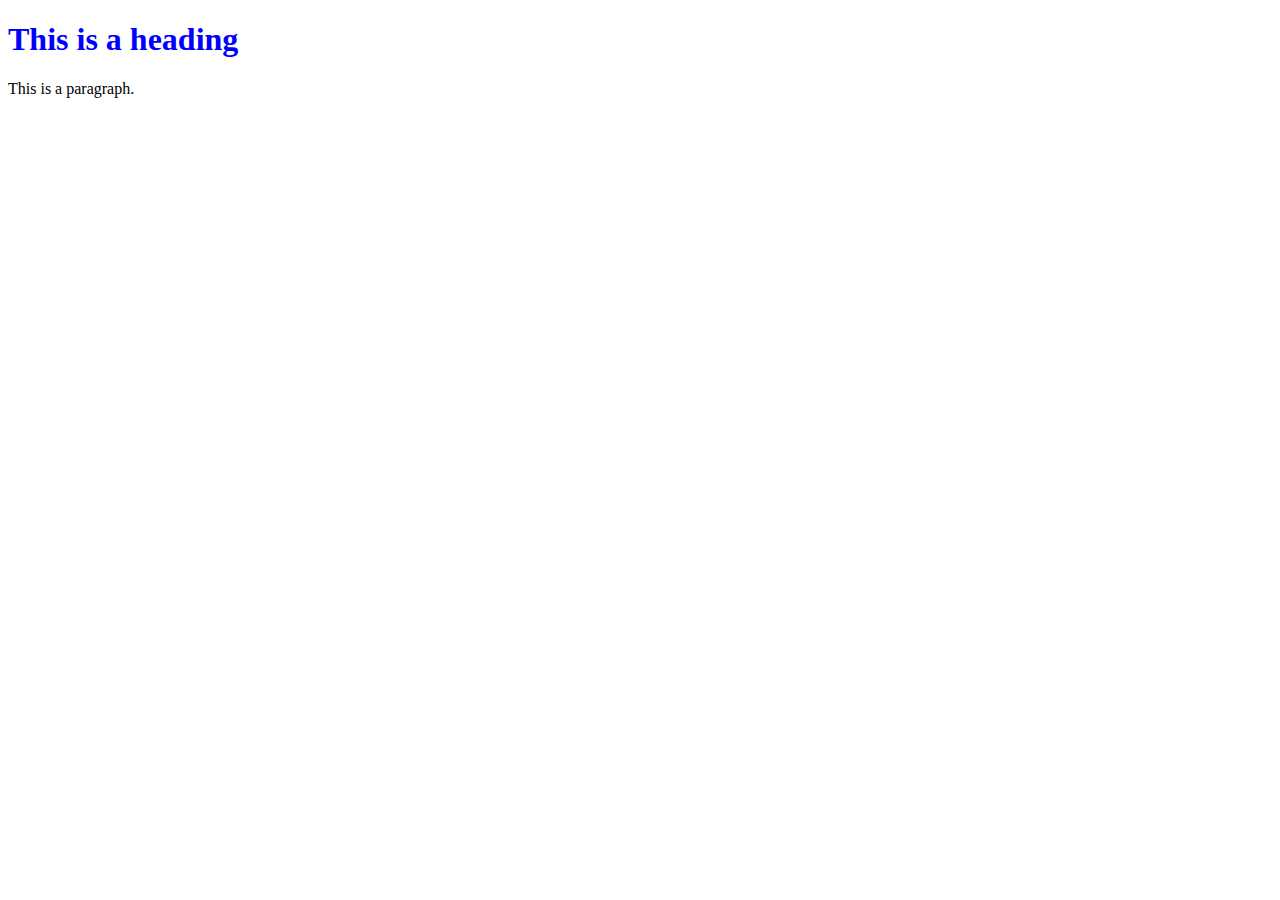
<file: VolumeCS_TheIA/Product/index.html>
<!DOCTYPE html>
<html>
<title>Raks Lunch Planner</title>
<link rel="stylesheet" href="style.css">
<link rel="javascript" href="scripts.js">
<body>

<h1>This is a heading</h1>
<p>This is a paragraph.</p>

</body>
</html>
</file>
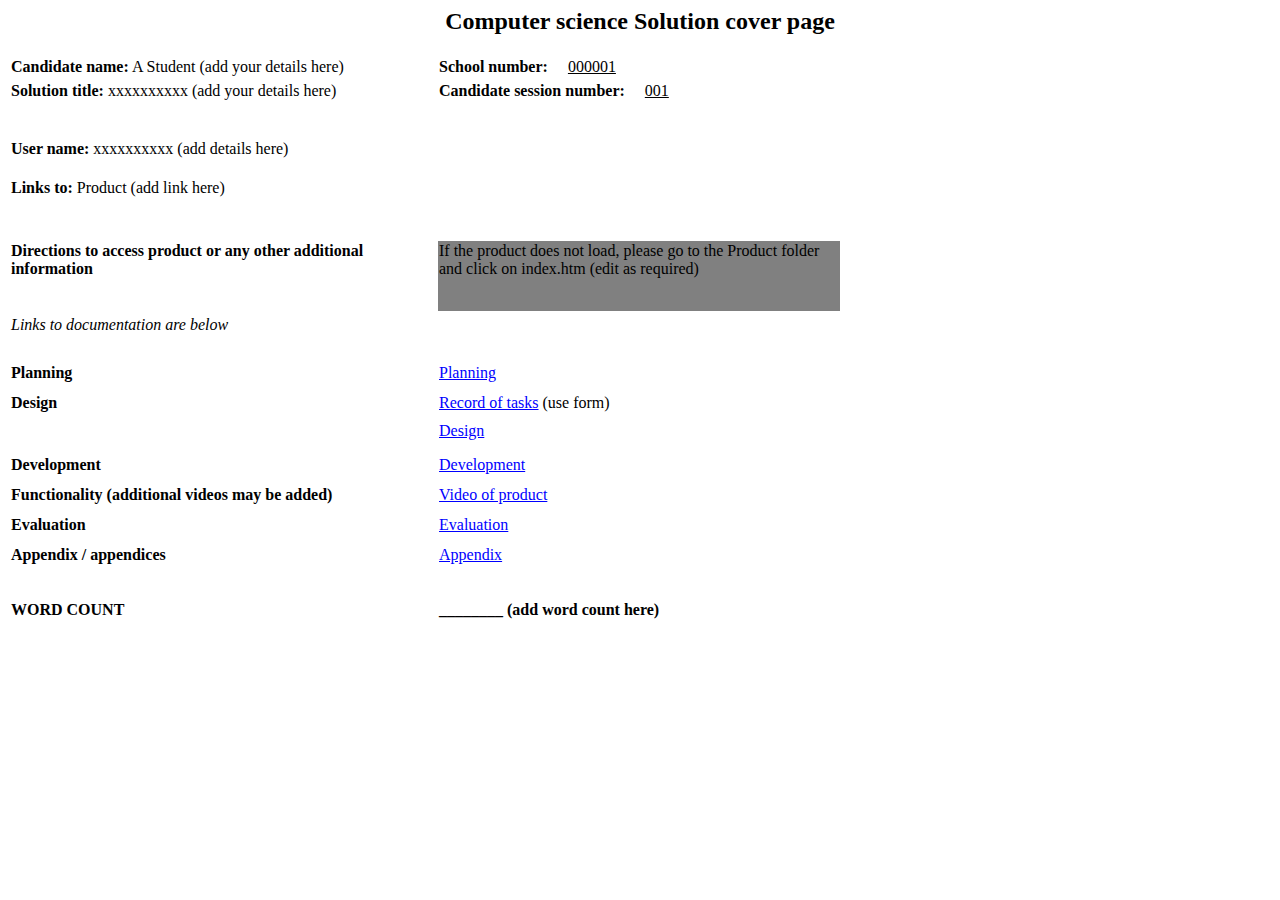
<file: CSIA/cover_page.htm>
<html>

<head>

<title>Computer science Solution cover page</title>

</head>

<body lang=EN-GB link=blue vlink=purple>

<h2 align=center style='text-align:center'><span>Computer science Solution cover page</span></h2>

<table>
<tr>
<td width=320 colspan=2><p><b>Candidate name:</b> A Student (add your details here)</p></td>
<td width=400><p><b>School number:&nbsp &nbsp &nbsp</b><u>000001</u></p></td>
<td width=200></td>
<tr>

<tr>
<td width=320 colspan=2><p><b>Solution title:</b> xxxxxxxxxx (add your details here)</p></td>
<td width=400><p><b>Candidate session number:&nbsp &nbsp &nbsp</b><u>001</u></p></td>
<td width=200></td>
<tr>

<tr height = '30'>
<td width=320 colspan=2></p></td>
<td width=400></td>
<td width=200></td>
<tr>

<tr>
<td width=320 colspan=2><p><b>User name:</b> xxxxxxxxxx (add details here)</p></td>
<td width=400></td>
<td width=200></td>
<tr>



<tr>
<td width=320 height=50 colspan=2><p><b>Links to:</b> Product (add link here)</p></td>
<td width=400></td>
<td width=200></td>
<tr>

<tr height=20>
<td width=100></td>
<td width=220></td>
<td width=400></td>
<td width=200></td>
<tr>

<tr>
<td width=320 height=50 colspan=2 valign='top'><p><b>Directions to access product or any other additional information</b></p></td>
<td width=400 height=70 bgcolor="gray" valign='top'><p> </p>If the product does not load, please go to the Product folder and click on index.htm (edit as required)</td>
<td width=200></td>
<tr>

<tr>
<td width=320 colspan=2><p><i>Links to documentation are below</i></p></td>
<td width=400></td>
<td width=200></td>
<tr>

<tr height=20>
<td width=100></td>
<td width=220></td>
<td width=400></td>
<td width=200></td>
<tr>

<tr>
<td width=320 colspan=2><p><b>Planning</b></p></td>
<td width=400><a href="Documentation/Crit_A_Planning.pdf">Planning</a></td>
<td width=200></td>
<tr>

<tr>
<td width=100></td>
<td width=220></td>
<td width=400></td>
<td width=200></td>
<tr>

<tr>
<td width=320 colspan=2><p><b>Design</b></p></td>
<td width=400><a href="Documentation/Crit_B_Record_of_tasks.pdf">Record of tasks</a> (use form)</td><tr>
<td width=200></td>
<tr>

<tr>
<td width=320 colspan=2><p><b></b></p></td>
<td width=400><a href="Documentation/Crit_B_Design.pdf">Design</a></td><tr>
<td width=200></td>
<tr>


<tr>
<td width=100></td>
<td width=220></td>
<td width=400></td>
<td width=200></td>
<tr>

<tr>
<td width=320 colspan=2><p><b>Development</b></p></td>
<td width=400><a href="Documentation/Crit_C_Development.pdf">Development</a></td>
<td width=200></td>
<tr>

<tr>
<td width=100></td>
<td width=220></td>
<td width=400></td>
<td width=200></td>
<tr>

<tr>
<td width=320 colspan=2><p><b>Functionality (additional videos may be added)</b></p></td>
<td width=400><a href="Documentation/Crit_D_Video.avi">Video of product</a></td>
<td width=200></td>
<tr>


<tr>
<td width=100></td>
<td width=220></td>
<td width=400></td>
<td width=200></td>
<tr>

<tr>
<td width=320 colspan=2><p><b>Evaluation</b></p></td>
<td width=400><a href="Documentation/Crit_D_Evaluation.pdf">Evaluation</a></td>
<td width=200></td>
<tr>

<tr>
<td width=100></td>
<td width=220></td>
<td width=400></td>
<td width=200></td>
<tr>

<tr>
<td width=320 colspan=2><p><b>Appendix / appendices</b></p></td>
<td width=400><a href="Documentation/Appendix.pdf">Appendix</a></td>
<td width=200></td>
<tr>

<tr>
<td width=100></td>
<td width=220></td>
<td width=400></td>
<td width=200></td>
<tr>

<tr>
<td width=320 colspan=2 height='70'><p><b>WORD COUNT</b></p></td>
<td width=400><p><b>________ (add word count here)</b></p></td>
<td width=200></td>
<tr>


</body>

</html>
</file>
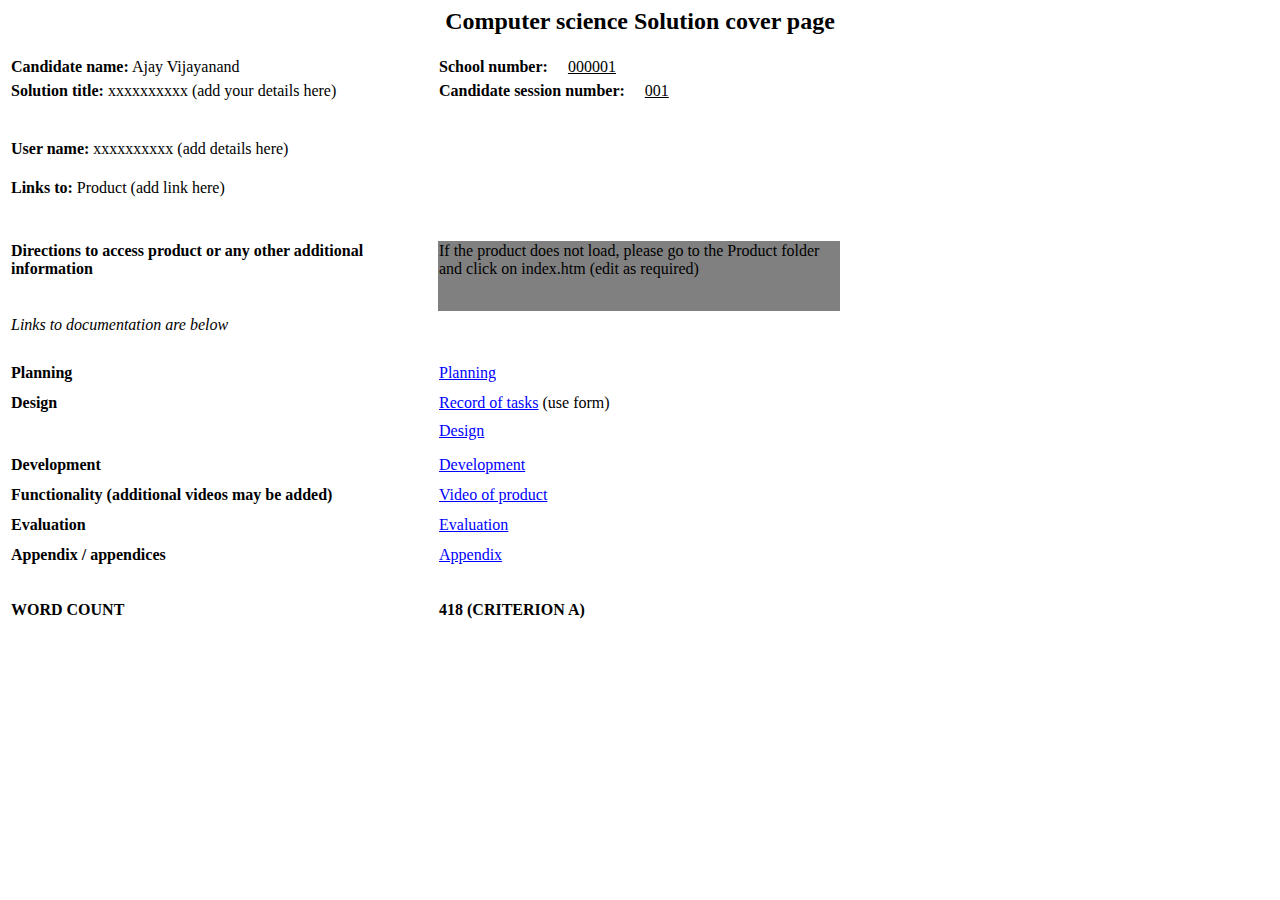
<file: VolumeCS_TheIA/cover_page.htm>
<html>

<head>

<title>Computer science Solution cover page</title>

</head>

<body lang=EN-GB link=blue vlink=purple>

<h2 align=center style='text-align:center'><span>Computer science Solution cover page</span></h2>

<table>
<tr>
<td width=320 colspan=2><p><b>Candidate name:</b> Ajay Vijayanand</p></td>
<td width=400><p><b>School number:&nbsp &nbsp &nbsp</b><u>000001</u></p></td>
<td width=200></td>
<tr>

<tr>
<td width=320 colspan=2><p><b>Solution title:</b> xxxxxxxxxx (add your details here)</p></td>
<td width=400><p><b>Candidate session number:&nbsp &nbsp &nbsp</b><u>001</u></p></td>
<td width=200></td>
<tr>

<tr height = '30'>
<td width=320 colspan=2></p></td>
<td width=400></td>
<td width=200></td>
<tr>

<tr>
<td width=320 colspan=2><p><b>User name:</b> xxxxxxxxxx (add details here)</p></td>
<td width=400></td>
<td width=200></td>
<tr>



<tr>
<td width=320 height=50 colspan=2><p><b>Links to:</b> Product (add link here)</p></td>
<td width=400></td>
<td width=200></td>
<tr>

<tr height=20>
<td width=100></td>
<td width=220></td>
<td width=400></td>
<td width=200></td>
<tr>

<tr>
<td width=320 height=50 colspan=2 valign='top'><p><b>Directions to access product or any other additional information</b></p></td>
<td width=400 height=70 bgcolor="gray" valign='top'><p> </p>If the product does not load, please go to the Product folder and click on index.htm (edit as required)</td>
<td width=200></td>
<tr>

<tr>
<td width=320 colspan=2><p><i>Links to documentation are below</i></p></td>
<td width=400></td>
<td width=200></td>
<tr>

<tr height=20>
<td width=100></td>
<td width=220></td>
<td width=400></td>
<td width=200></td>
<tr>

<tr>
<td width=320 colspan=2><p><b>Planning</b></p></td>
<td width=400><a href="Documentation/Crit_A_Planning.pdf">Planning</a></td>
<td width=200></td>
<tr>

<tr>
<td width=100></td>
<td width=220></td>
<td width=400></td>
<td width=200></td>
<tr>

<tr>
<td width=320 colspan=2><p><b>Design</b></p></td>
<td width=400><a href="Documentation/Crit_B_Record_of_tasks.pdf">Record of tasks</a> (use form)</td><tr>
<td width=200></td>
<tr>

<tr>
<td width=320 colspan=2><p><b></b></p></td>
<td width=400><a href="Documentation/Crit_B_Design.pdf">Design</a></td><tr>
<td width=200></td>
<tr>


<tr>
<td width=100></td>
<td width=220></td>
<td width=400></td>
<td width=200></td>
<tr>

<tr>
<td width=320 colspan=2><p><b>Development</b></p></td>
<td width=400><a href="Documentation/Crit_C_Development.pdf">Development</a></td>
<td width=200></td>
<tr>

<tr>
<td width=100></td>
<td width=220></td>
<td width=400></td>
<td width=200></td>
<tr>

<tr>
<td width=320 colspan=2><p><b>Functionality (additional videos may be added)</b></p></td>
<td width=400><a href="Documentation/Crit_D_Video.avi">Video of product</a></td>
<td width=200></td>
<tr>


<tr>
<td width=100></td>
<td width=220></td>
<td width=400></td>
<td width=200></td>
<tr>

<tr>
<td width=320 colspan=2><p><b>Evaluation</b></p></td>
<td width=400><a href="Documentation/Crit_D_Evaluation.pdf">Evaluation</a></td>
<td width=200></td>
<tr>

<tr>
<td width=100></td>
<td width=220></td>
<td width=400></td>
<td width=200></td>
<tr>

<tr>
<td width=320 colspan=2><p><b>Appendix / appendices</b></p></td>
<td width=400><a href="Documentation/Appendix.pdf">Appendix</a></td>
<td width=200></td>
<tr>

<tr>
<td width=100></td>
<td width=220></td>
<td width=400></td>
<td width=200></td>
<tr>

<tr>
<td width=320 colspan=2 height='70'><p><b>WORD COUNT</b></p></td>
<td width=400><p><b>418 (CRITERION A)</b></p></td>
<td width=200></td>
<tr>


</body>

</html>
</file>
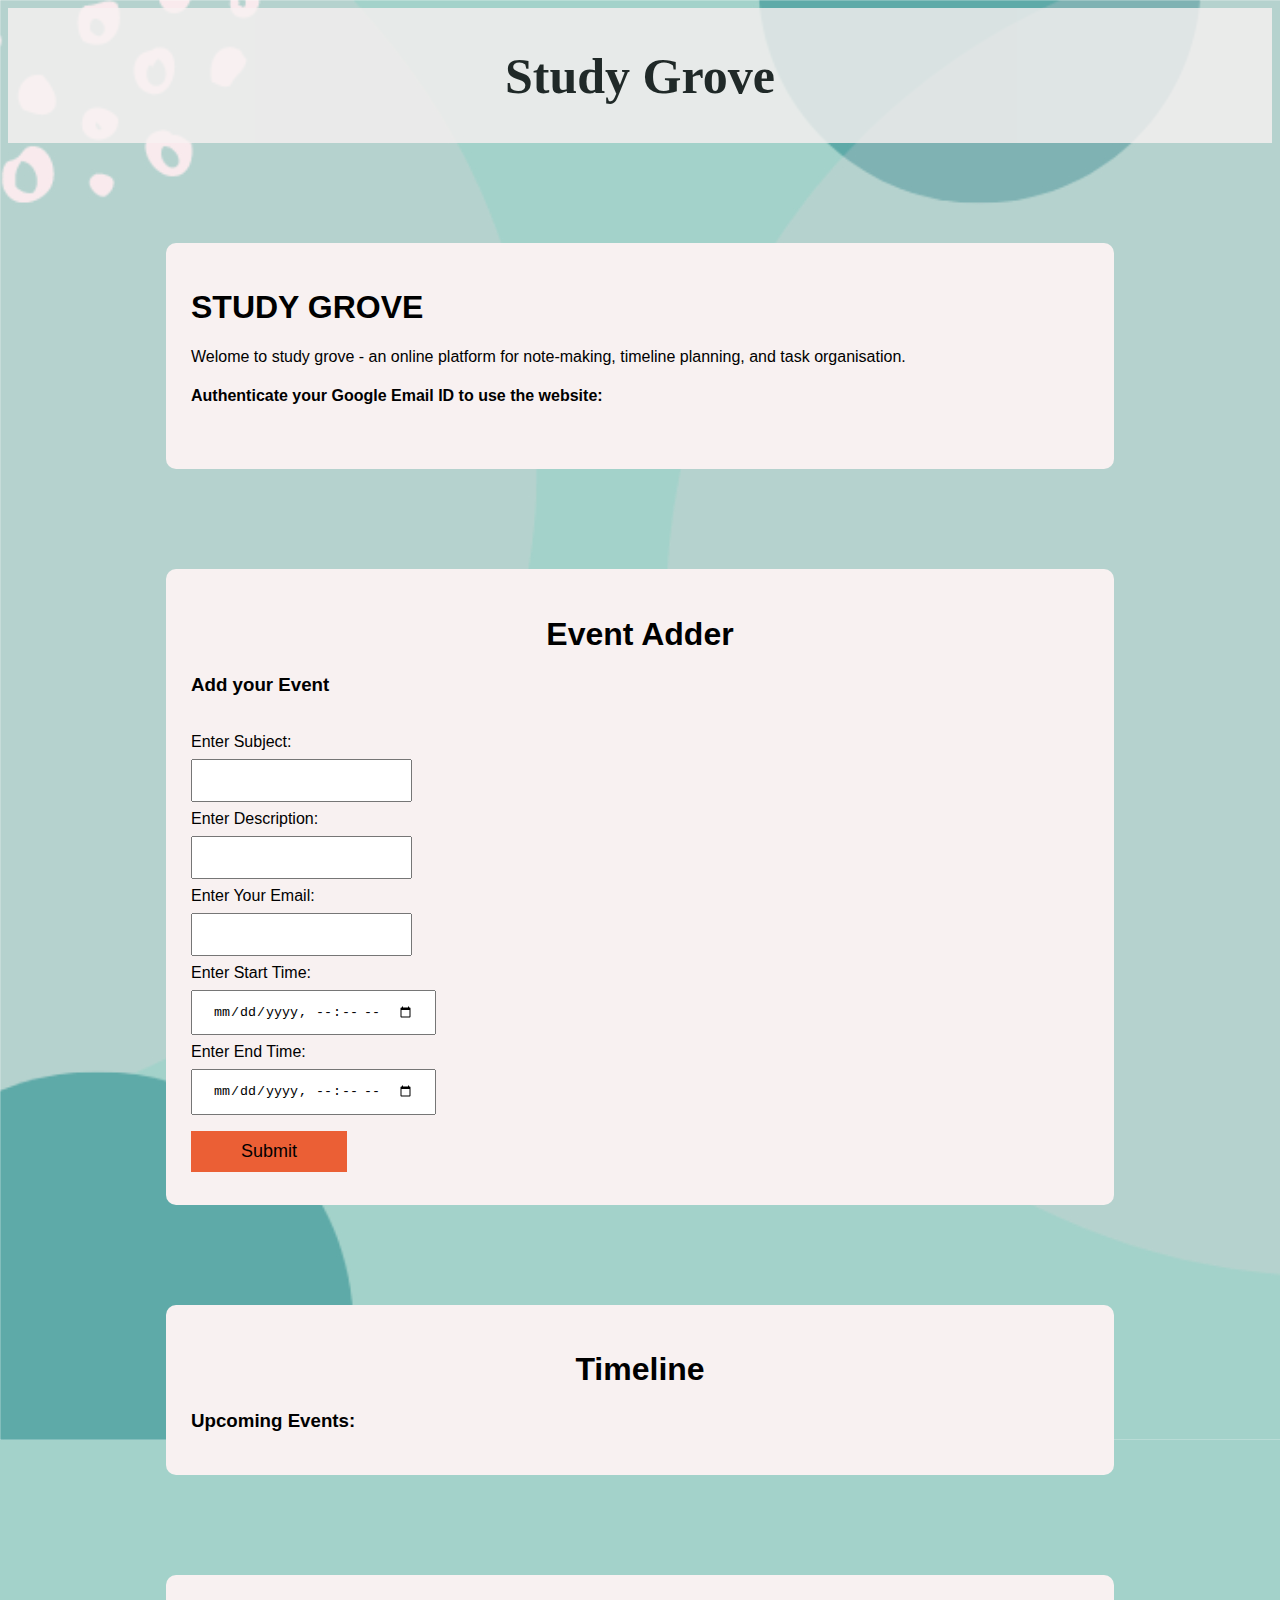
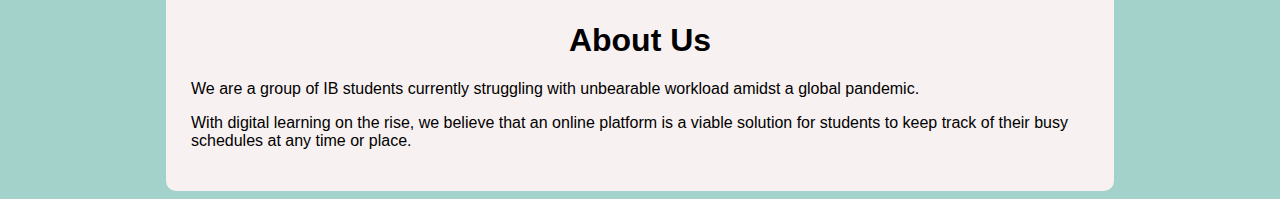
<file: VolumeNTU_HackathonMyDudes/home.html>
<!DOCTYPE html>
<html>
    <head>
        <link rel="stylesheet" href="styles.css">
    </head>
<title>Study Grove</title>
<body>
<div class="header">
  <h1>Study Grove</h1>
</div>

<div class="Home">
  <div class="startup">
    <h1>STUDY GROVE</h1>
    <p>Welome to study grove - an online platform for note-making, timeline planning, and task organisation.</p>
    <h4>Authenticate your Google Email ID to use the website: </h4>
    <button id="authorize_button" style="display: none;">Authorize</button>
    <button id="signout_button" style="display: none;">Sign Out</button>
    <br>
  </div>
</div>

<div class="startup">
<h1 style="text-align: center;">Event Adder</h1>
<h3>Add your Event</h3>
<br>
<form name="EventDetails">
    Enter Subject:
    <br>
    <input type="text" id="Subject">
    <br>
    Enter Description:
    <br>
    <input type="text" id="Description">
    <br>
    Enter Your Email:
    <br>
    <input type="email" id="emailID">
    <br>
    Enter Start Time:
    <br>
    <input type="datetime-local" id="startTime">
    <br>
    Enter End Time:
    <br>
    <input type="datetime-local" id="endTime">
    <br>
    <input type="submit" onclick="AddEvIt()">
</form>
</div>

<div class="timeline">
  <div class="startup">
  <h1 style="text-align: center;">Timeline</h1>
  <h3>Upcoming Events: </h3>
  <pre id="content" style="white-space: pre-wrap;"></pre>
  <div></div>
</div>

<div class-"AboutUs">
  <div class="startup">
    <h1 style="text-align: center;">About Us</h1>
    <p>We are a group of IB students currently struggling with unbearable workload amidst a global pandemic.</p>
    <p>With digital learning on the rise, we believe that an online platform is a viable solution for students to keep track of their busy schedules at any time or place.</p>
  </div>
</div>

<script src="Scripts.js"></script>
<script src="https://apis.google.com/js/api.js"></script>
<script src="https://apis.google.com/js/client.js?onload=handleClientLoad"></script>
<script src="https://apis.google.com/js/platform.js?onload=onLoadCallback" async defer></script>

</body>
</html>
</file>
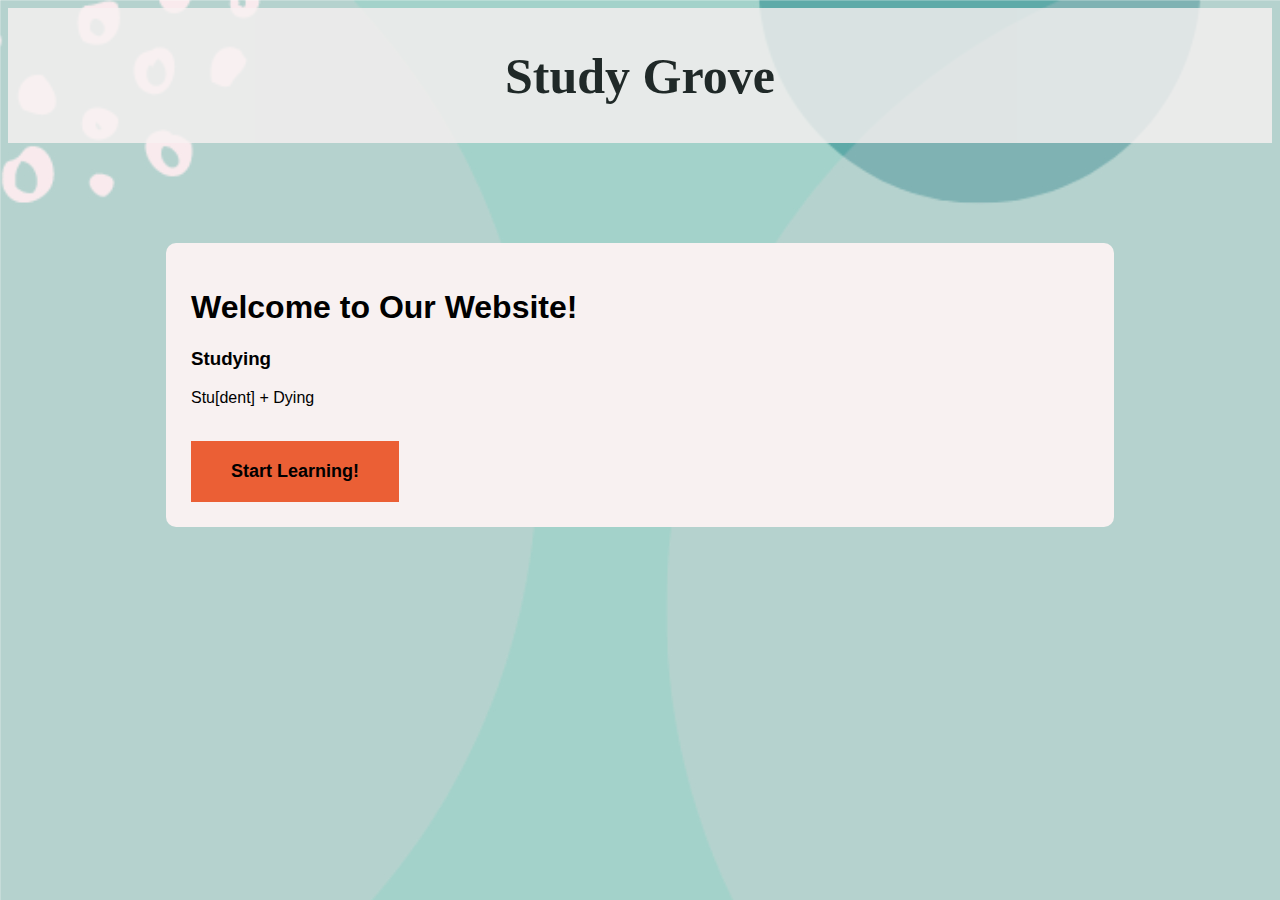
<file: VolumeNTU_HackathonMyDudes/StartPage.html>
<!DOCTYPE html>
<html>
    <head>
        <link rel="stylesheet" href="styles.css">
    </head>
<title>Study Grove</title>
<body>
    <div class="header">
        <h1>Study Grove</h1>
    </div>
    <div class="startup">
        <h1>Welcome to Our Website!</h1>
        <h3>Studying</h3>
        <p>Stu[dent] + Dying</p>
        <br>
        <a href="Home.html"><button>Start Learning!</button></a>
    </div>
</body>
</html>
</file>
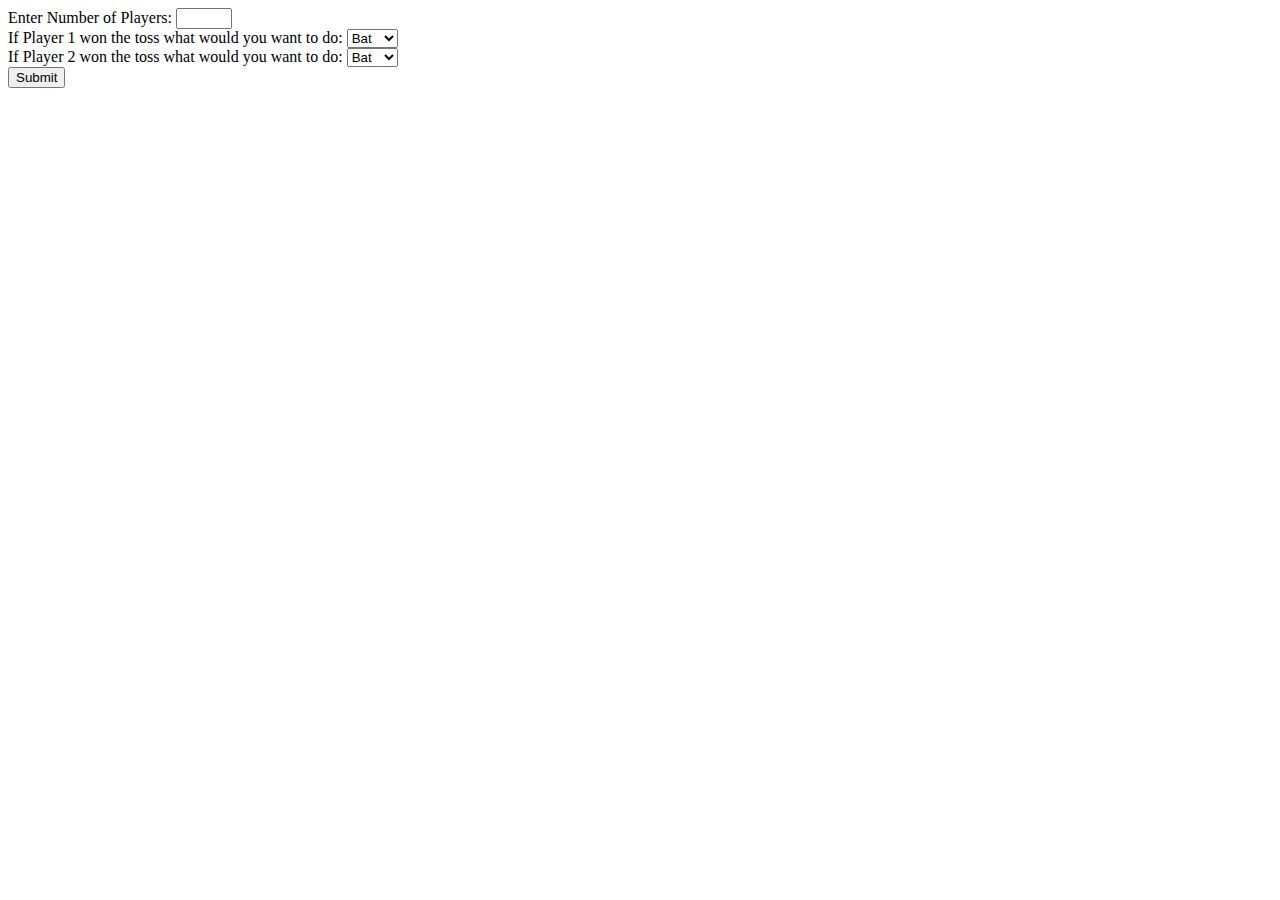
<file: FreeLanceCode/FreeLanceWebDev/Display.html>
<html>
<body>
<form action="action.php" method="post">
Enter Number of Players: <input type="number" name="Players" id="PlayerInput" value="" min=2 max=11>
<br>
If Player 1 won the toss what would you want to do: 
<select name="Player1Toss" id="Player1Toss">
    <option value="BAT">Bat</option>
    <option value="BOWL">Bowl</option>
</select>
<br>
If Player 2 won the toss what would you want to do:
<select name="Player2Toss" id="Player2Toss">
    <option value="BAT">Bat</option>
    <option value="BOWL">Bowl</option>
</select>
<br>
<input type="submit">
</form>
</body>
</html>
</file>
<file: VolumeCS_TheIA/Product/style.css>
h1{
    color: blue;
    font-family: ;
}
</file>
<file: VolumeNTU_HackathonMyDudes/styles.css>
body{
    background-image: url(2.jpg);
    background-color: #A3D2CA;
    background-repeat: no-repeat;
    background-attachment: fixed;
    font-family: 'Franklin Gothic Medium', Arial, sans-serif;
}

.startup{
    margin-top:100px;
    width: 75%;
    height: auto;
    margin-left:12.5%;
    padding:25px;
    box-sizing:border-box;
    background-color:#F8F1F1;
    border-radius:10px;
    color:#000000;
}

.header{
    background-color: #F8F1F1;
    padding: 5px;
    opacity: 0.8;
    text-align: center;
    font-family: Cambria, Cochin, Georgia, Times, 'Times New Roman', serif;
    font-size: 25px;
}

button{
    background-color: #EB5F35;
    padding: 20px 40px;
    border: none;
    font-size: large;
    font-weight: bold;
}

button:hover{
    transition-duration: 0.4s;
    background-color: #F8F1F1;
}

input {
    margin: 8px 0;
    width: auto;
    display: inline-block;
    padding: 12px 20px;
    margin: 8px 0;
}

input[type="submit"]{
    margin: 8px 0;
    background-color: #EB5F35;
    padding: 10px 50px;
    border: none;
    font-size: large;
    font-weight: 10000;
}

input[type="submit"]:hover{
    transition-duration: 0.4s;
    background-color: #F8F1F1;
}

ul {
    list-style-type: none;
    margin: 0;
    padding: 0;
    overflow: hidden;
    background-color: #F8F1F1;
  }
  
li {
    float: left;
    border-right: 1px solid #000;
}
  
li a {
    display: block;
    color: #000;
    text-align: center;
    padding: 14px 16px;
    text-decoration: none;
    font-family: Arial, Helvetica, sans-serif;
    font-size: larger;
    font-weight: bold;
}
  
  /* Change the link color to #111 (black) on hover */
li a:hover {
    text-decoration: underline;
    color: #F8F1F1;
    background-color: #000;
}

li:hover{
    border-right: 1px solid #F8F1F1;
}

li .active{
    color: #F8F1F1;
    background-color: #000;
}
</file>
